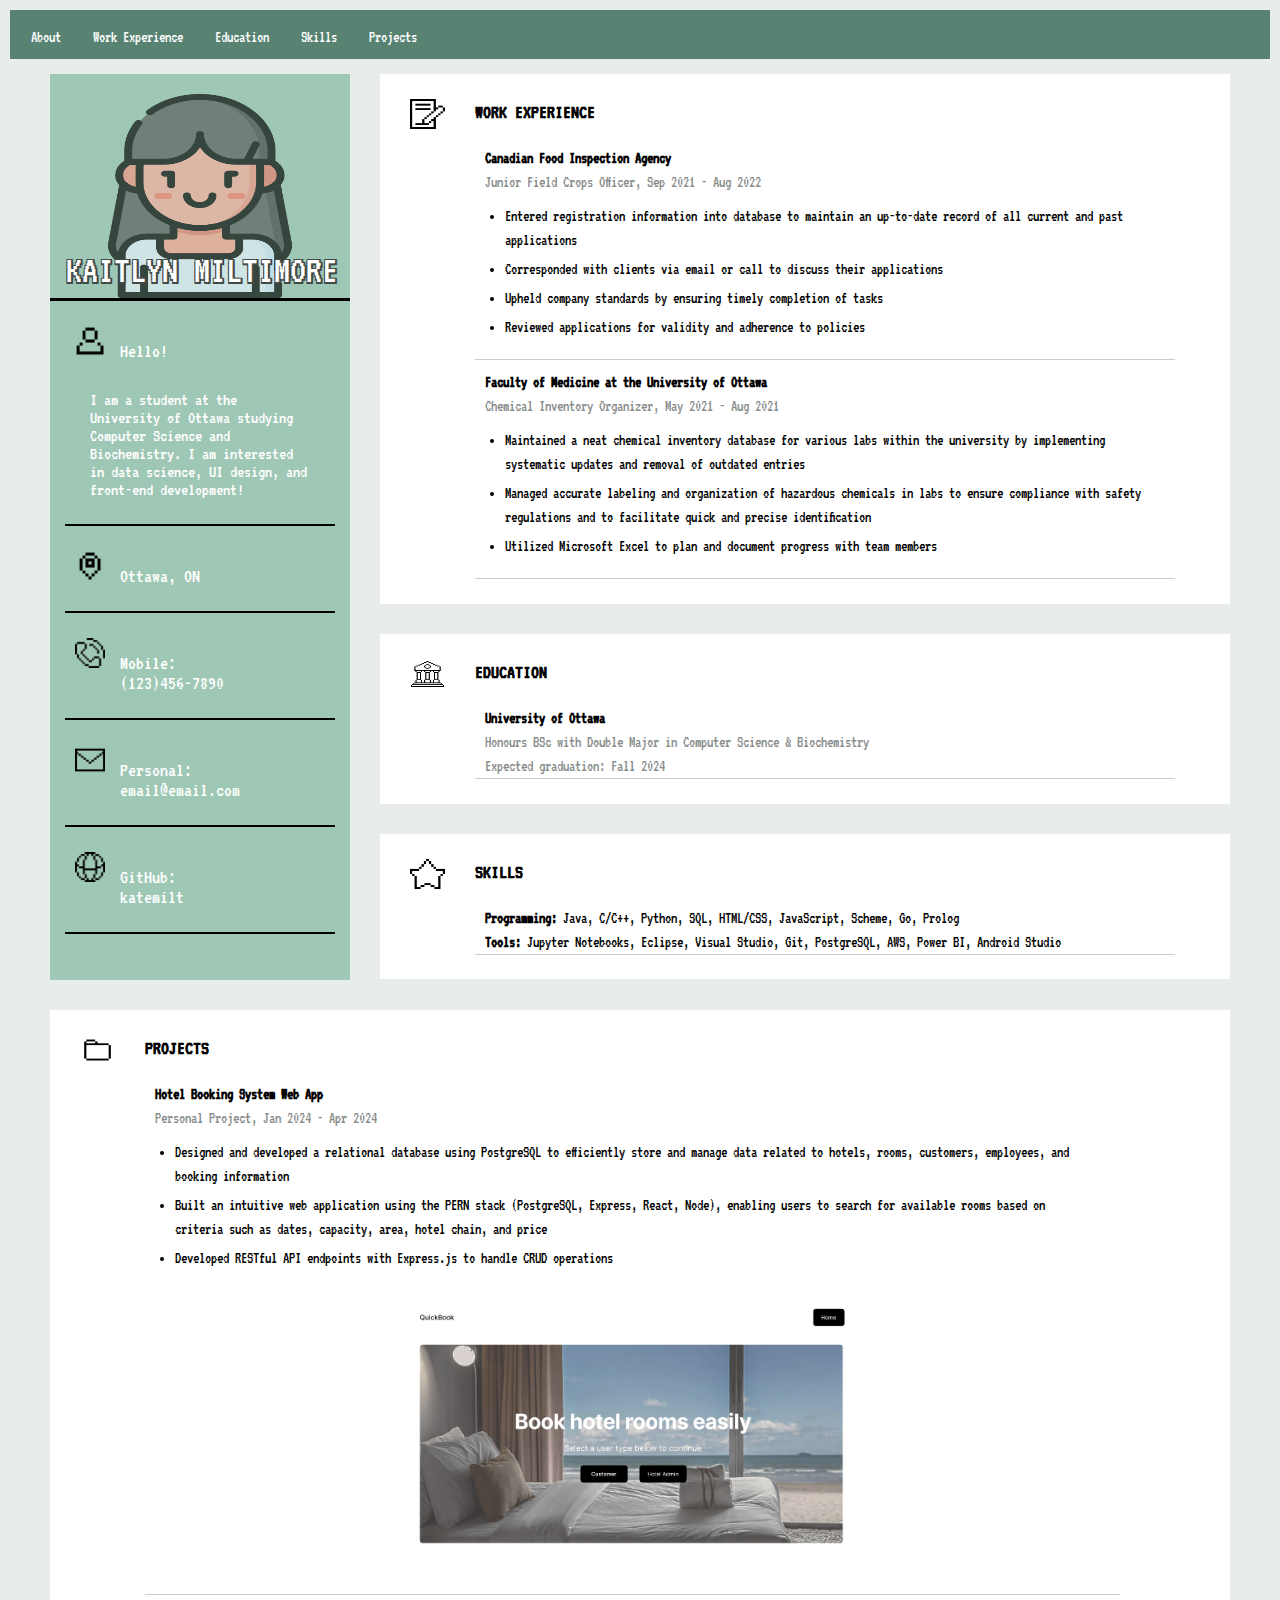
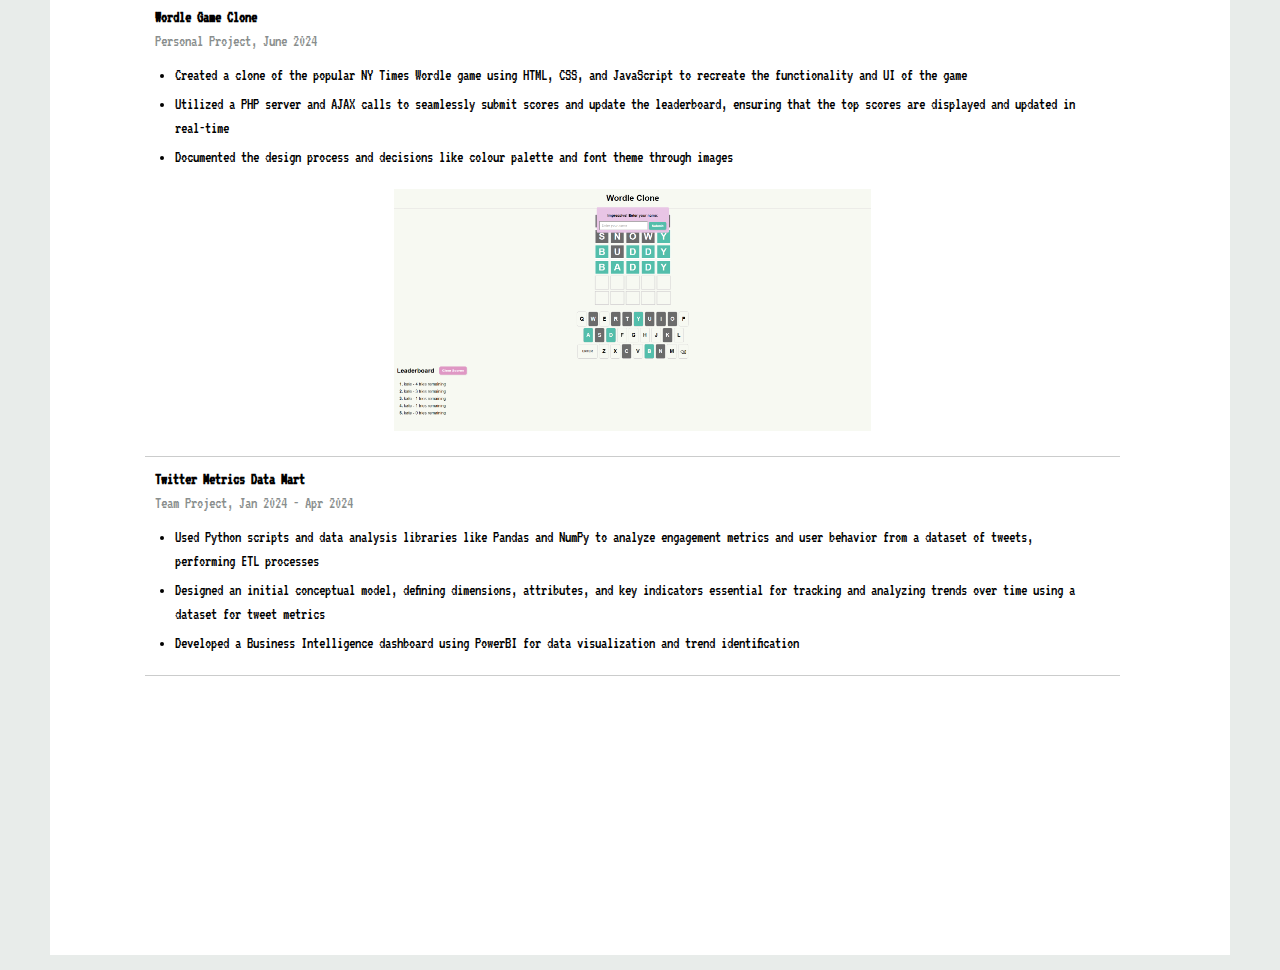
<file: index.html>
<!DOCTYPE html>
<html lang="en">

<head>
     <meta charset="UTF-8">
     <meta name="viewport" content="width=device-width, initial-scale=1.0">
     <title>Portfolio Project</title>
     <link rel="stylesheet" href="public/styles.css">
</head>

<body>
    <meta name="viewport" content="width=device-width, initial-scale=1.0">
    <link rel="preconnect" href="https://fonts.googleapis.com">
    <link rel="preconnect" href="https://fonts.gstatic.com" crossorigin>
    <link href="https://fonts.googleapis.com/css2?family=VT323&display=swap" rel="stylesheet">

    <!-- NAVBAR -->
    <nav class="navbar">
        <ul>
            <li><a href="#about">About</a></li>
            <li><a href="#work">Work Experience</a></li>
            <li><a href="#education">Education</a></li>
            <li><a href="#skills">Skills</a></li>
            <li><a href="#projects">Projects</a></li>
        </ul>
    </nav>

    <div class="container">

        <!-- ABOUT SECTION -->
        <div class="left-box">
            <div class="top-left">
                <img class="pic" src="public/images/girl.png" alt="pic">
                <div class="name">KAITLYN MILTIMORE</div>
                <div class="left-box-rows" id="about">
                    <img class="objective-img" src="public/images/person.png">
                    <div class="left-box-text">Hello!</div>
                    <div class="left-box-text2">I am a student at the University of Ottawa studying Computer Science and 
                        Biochemistry. I am interested in data science, UI design, and front-end development!</div>
                </div>

                <!-- LOCATION -->
                <div class="left-box-rows">
                    <img class="objective-img" src="public/images/location.png">
                    <div class="left-box-text">Ottawa, ON</div>
                </div>

                <!-- PHONE -->
                <div class="left-box-rows">
                    <img class="objective-img" src="public/images/phone-call.png">
                    <div class="left-box-text">Mobile:<br>(123)456-7890</div>
                </div>

                <!-- EMAIL -->
                <div class="left-box-rows">
                    <img class="objective-img" src="public/images/mail.png">
                    <div class="left-box-text">Personal:<br>email@email.com</div>
                </div>

                <!-- GITHUB -->
                <div class="left-box-rows">
                    <img class="objective-img" src="public/images/www.png">
                    <div class="left-box-text">GitHub:<br><a href="https://github.com/katemilt" target="_blank">katemilt</a></div>
                </div>
            </div>
        </div>

        <!-- WORK EXP. SECTION -->
        <div class="work-experience" id="work">
            <div class="box-img"> <img src="public/images/note.png"></div>
            <h1 class="section-title">WORK EXPERIENCE</h1>

            <!-- JOB 1 -->
            <div class="job-box">
                <div class="box-location">Canadian Food Inspection Agency</div>
                <div class="box-title">Junior Field Crops Officer, Sep 2021 - Aug 2022</div>
                <div class="box-description">
                    <ul>
                        <li>Entered registration information into database to maintain an up-to-date record of all current and past applications</li>
                        <li>Corresponded with clients via email or call to discuss their applications</li>
                        <li>Upheld company standards by ensuring timely completion of tasks</li>
                        <li>Reviewed applications for validity and adherence to policies</li>
                    </ul>
                </div>
            </div>

            <!-- JOB 2 -->
            <div class="job-box">
                <div class="box-location">Faculty of Medicine at the University of Ottawa</div>
                <div class="box-title">Chemical Inventory Organizer, May 2021 - Aug 2021</div>
                <div class="box-description">
                    <ul>
                        <li>Maintained a neat chemical inventory database for various labs within the university by implementing
                            systematic updates and removal of outdated entries</li>
                        <li>Managed accurate labeling and organization of hazardous chemicals in labs to ensure compliance with safety
                            regulations and to facilitate quick and precise identification</li>
                        <li>Utilized Microsoft Excel to plan and document progress with team members</li>
                    </ul>
                </div>
            </div>
        </div>

        <!-- EDUCATION SECTION -->
        <div class="education" id="education">
            <div class="box-img"> <img src="public/images/school.png"></div>
            <h1 class="section-title">EDUCATION</h1>
            <div class="job-box">
                <div class="box-location">University of Ottawa</div>
                <div class="box-title">Honours BSc with Double Major in Computer Science & Biochemistry<br>
                    Expected graduation: Fall 2024</div>
            </div>
        </div>

        <!-- SKILLS SECTION -->
        <div class="skills" id="skills">
            <div class="box-img"> <img src="public/images/star.png"></div>
            <h1 class="section-title">SKILLS</h1>
            <div class="job-box">
                <div class="box-description">
                    <b>Programming:</b> Java, C/C++, Python, SQL, HTML/CSS, JavaScript, Scheme, Go, Prolog<br>
                    <b>Tools:</b> Jupyter Notebooks, Eclipse, Visual Studio, Git, PostgreSQL, AWS, Power BI, Android Studio
                </div>
            </div>
        </div>

        <!-- PROJECTS SECTION -->
        <div class="projects" id="projects">
            <div class="box-img"> <img src="public/images/open-folder.png"></div>
            <h1 class="section-title">PROJECTS</h1>

            <!-- PROJ 1 -->
            <div class="proj-box">
                <div class="box-location">Hotel Booking System Web App</div>
                <div class="box-title">Personal Project, Jan 2024 - Apr 2024</div>
                <div class="box-description">
                    <ul>
                        <li>Designed and developed a relational database using PostgreSQL to efficiently store and 
                            manage data related to hotels, rooms, customers, employees, and booking information</li>
                        <li>Built an intuitive web application using the PERN stack (PostgreSQL, Express, React, Node), 
                            enabling users to search for available rooms based on criteria such as dates, capacity, 
                            area, hotel chain, and price</li>
                        <li>Developed RESTful API endpoints with Express.js to handle CRUD operations</li>
                    </ul>
                </div>
                <div class="proj-img">
                    <img src="public/images/hotelwebappss.PNG">
                </div>
            </div>

            <!-- PROJ 2 -->
            <div class="proj-box">
                <div class="box-location">Wordle Game Clone</div>
                <div class="box-title">Personal Project, June 2024</div>
                <div class="box-description">
                    <ul>
                        <li>Created a clone of the popular NY Times Wordle game using HTML, CSS, and JavaScript to
                            recreate the functionality and UI of the game
                        </li>
                        <li>Utilized a PHP server and AJAX calls to seamlessly submit scores and update the leaderboard,
                            ensuring that the top scores are displayed and updated in real-time
                        </li>
                        <li>Documented the design process and decisions like colour palette and font theme through
                            images
                        </li>
                    </ul>
                </div>
                <div class="proj-img">
                    <img src="public/images/userinput.PNG">
                </div>
            </div>

            <!-- PROJ 3 -->
            <div class="proj-box">
                <div class="box-location">Twitter Metrics Data Mart</div>
                <div class="box-title">Team Project, Jan 2024 - Apr 2024</div>
                <div class="box-description">
                    <ul>
                        <li>Used Python scripts and data analysis libraries like Pandas and NumPy to analyze engagement 
                            metrics and user behavior from a dataset of tweets, performing ETL processes</li>
                        <li>Designed an initial conceptual model, defining dimensions, attributes, and key indicators 
                            essential for tracking and analyzing trends over time using a dataset for tweet metrics</li>
                        <li>Developed a Business Intelligence dashboard using PowerBI for data visualization and trend 
                            identification</li>
                    </ul>
                </div>
            </div>

        </div>

    </div>

</body>
</file>
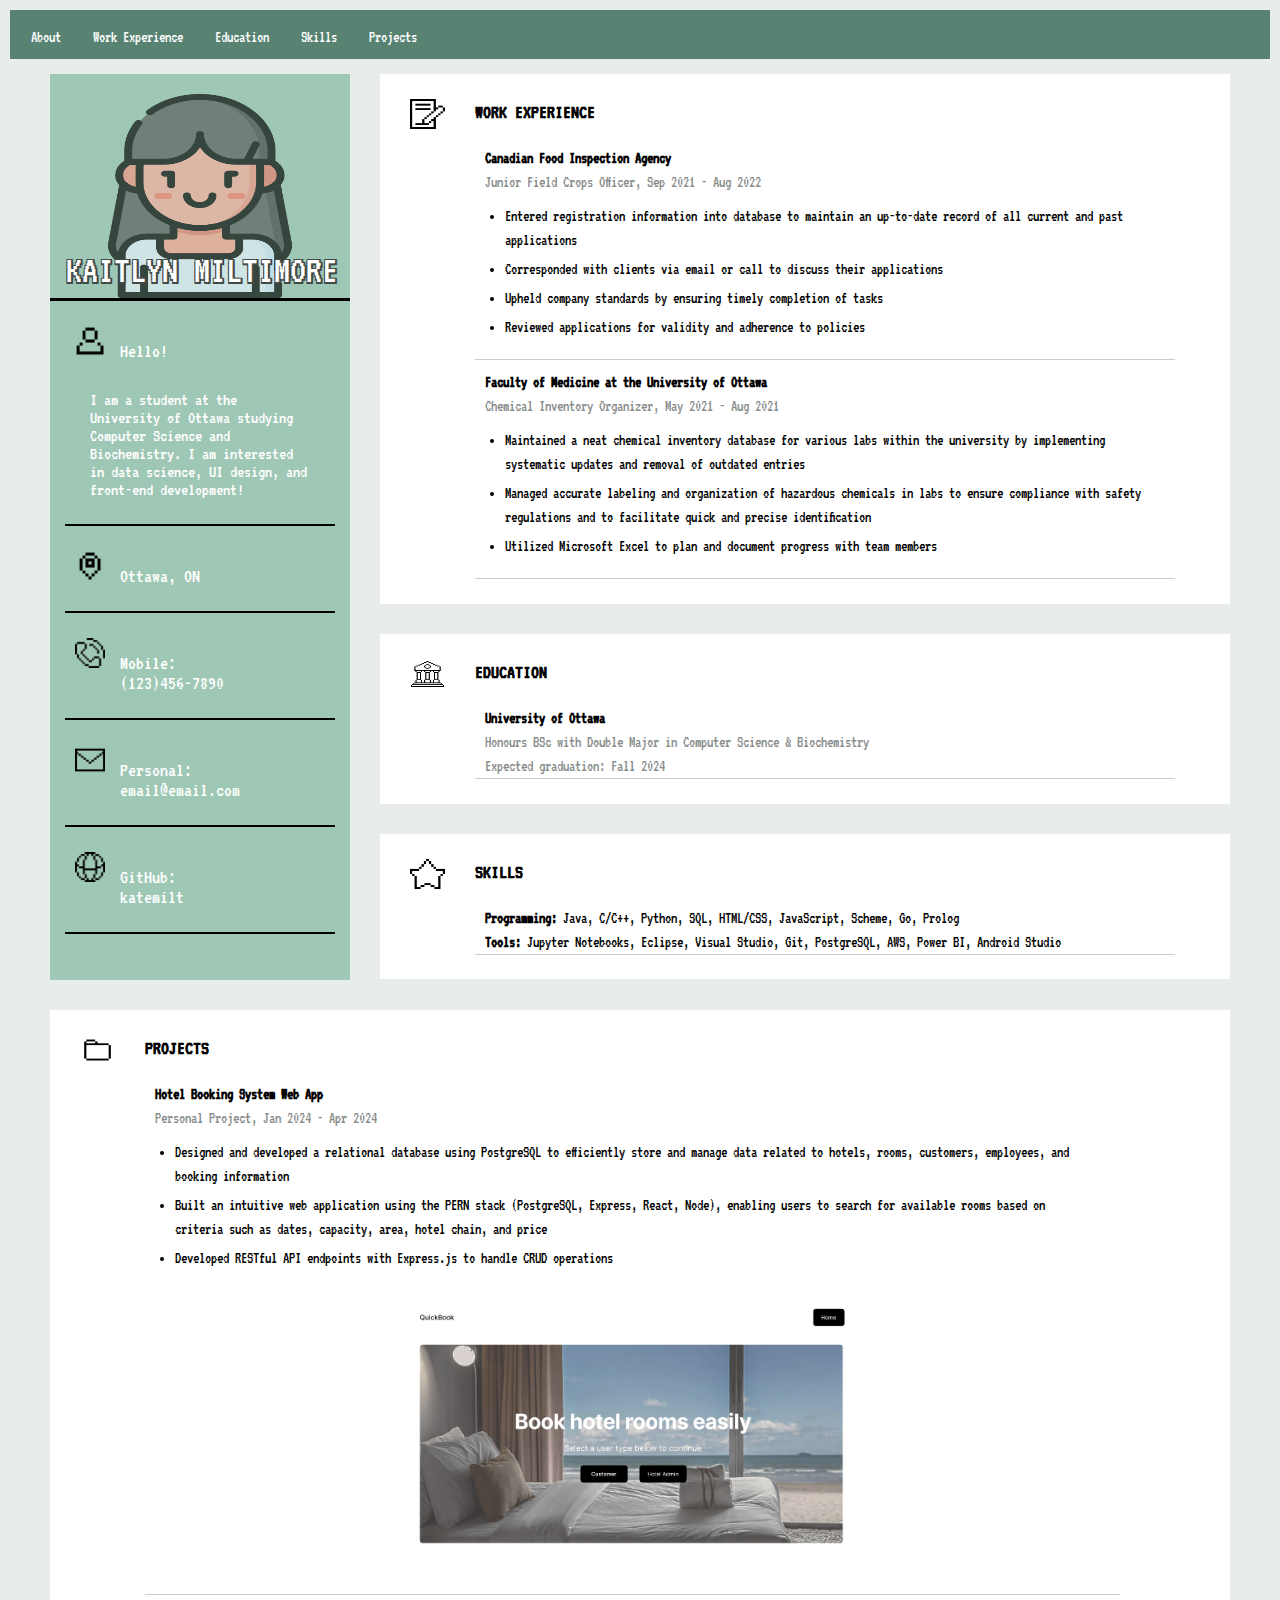
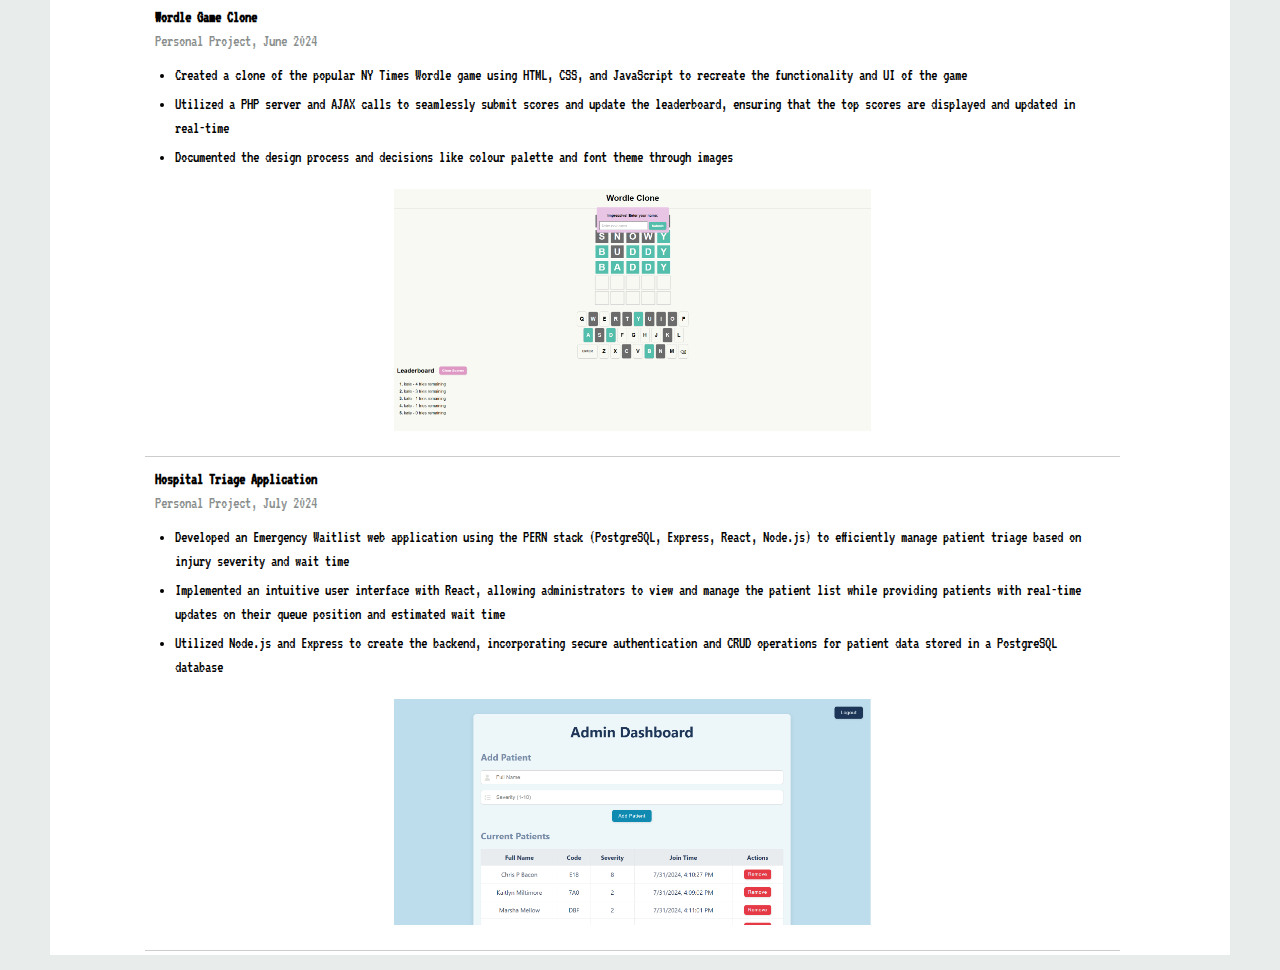
<file: public/index.html>
<!DOCTYPE html>
<html lang="en">

<head>
     <meta charset="UTF-8">
     <meta name="viewport" content="width=device-width, initial-scale=1.0">
     <title>Portfolio Project</title>
     <link rel="stylesheet" href="styles.css">
</head>

<body>
    <meta name="viewport" content="width=device-width, initial-scale=1.0">
    <link rel="preconnect" href="https://fonts.googleapis.com">
    <link rel="preconnect" href="https://fonts.gstatic.com" crossorigin>
    <link href="https://fonts.googleapis.com/css2?family=VT323&display=swap" rel="stylesheet">

    <!-- NAVBAR -->
    <nav class="navbar">
        <ul>
            <li><a href="#about">About</a></li>
            <li><a href="#work">Work Experience</a></li>
            <li><a href="#education">Education</a></li>
            <li><a href="#skills">Skills</a></li>
            <li><a href="#projects">Projects</a></li>
        </ul>
    </nav>

    <div class="container">

        <!-- ABOUT SECTION -->
        <div class="left-box">
            <div class="top-left">
                <img class="pic" src="images/girl.png" alt="pic">
                <div class="name">KAITLYN MILTIMORE</div>
                <div class="left-box-rows" id="about">
                    <img class="objective-img" src="images/person.png">
                    <div class="left-box-text">Hello!</div>
                    <div class="left-box-text2">I am a student at the University of Ottawa studying Computer Science and 
                        Biochemistry. I am interested in data science, UI design, and front-end development!</div>
                </div>

                <!-- LOCATION -->
                <div class="left-box-rows">
                    <img class="objective-img" src="images/location.png">
                    <div class="left-box-text">Ottawa, ON</div>
                </div>

                <!-- PHONE -->
                <div class="left-box-rows">
                    <img class="objective-img" src="images/phone-call.png">
                    <div class="left-box-text">Mobile:<br>(123)456-7890</div>
                </div>

                <!-- EMAIL -->
                <div class="left-box-rows">
                    <img class="objective-img" src="images/mail.png">
                    <div class="left-box-text">Personal:<br>email@email.com</div>
                </div>

                <!-- GITHUB -->
                <div class="left-box-rows">
                    <img class="objective-img" src="images/www.png">
                    <div class="left-box-text">GitHub:<br><a href="https://github.com/katemilt" target="_blank">katemilt</a></div>
                </div>
            </div>
        </div>

        <!-- WORK EXP. SECTION -->
        <div class="work-experience" id="work">
            <div class="box-img"> <img src="images/note.png"></div>
            <h1 class="section-title">WORK EXPERIENCE</h1>

            <!-- JOB 1 -->
            <div class="job-box">
                <div class="box-location">Canadian Food Inspection Agency</div>
                <div class="box-title">Junior Field Crops Officer, Sep 2021 - Aug 2022</div>
                <div class="box-description">
                    <ul>
                        <li>Entered registration information into database to maintain an up-to-date record of all current and past applications</li>
                        <li>Corresponded with clients via email or call to discuss their applications</li>
                        <li>Upheld company standards by ensuring timely completion of tasks</li>
                        <li>Reviewed applications for validity and adherence to policies</li>
                    </ul>
                </div>
            </div>

            <!-- JOB 2 -->
            <div class="job-box">
                <div class="box-location">Faculty of Medicine at the University of Ottawa</div>
                <div class="box-title">Chemical Inventory Organizer, May 2021 - Aug 2021</div>
                <div class="box-description">
                    <ul>
                        <li>Maintained a neat chemical inventory database for various labs within the university by implementing
                            systematic updates and removal of outdated entries</li>
                        <li>Managed accurate labeling and organization of hazardous chemicals in labs to ensure compliance with safety
                            regulations and to facilitate quick and precise identification</li>
                        <li>Utilized Microsoft Excel to plan and document progress with team members</li>
                    </ul>
                </div>
            </div>
        </div>

        <!-- EDUCATION SECTION -->
        <div class="education" id="education">
            <div class="box-img"> <img src="images/school.png"></div>
            <h1 class="section-title">EDUCATION</h1>
            <div class="job-box">
                <div class="box-location">University of Ottawa</div>
                <div class="box-title">Honours BSc with Double Major in Computer Science & Biochemistry<br>
                    Expected graduation: Fall 2024</div>
            </div>
        </div>

        <!-- SKILLS SECTION -->
        <div class="skills" id="skills">
            <div class="box-img"> <img src="images/star.png"></div>
            <h1 class="section-title">SKILLS</h1>
            <div class="job-box">
                <div class="box-description">
                    <b>Programming:</b> Java, C/C++, Python, SQL, HTML/CSS, JavaScript, Scheme, Go, Prolog<br>
                    <b>Tools:</b> Jupyter Notebooks, Eclipse, Visual Studio, Git, PostgreSQL, AWS, Power BI, Android Studio
                </div>
            </div>
        </div>

        <!-- PROJECTS SECTION -->
        <div class="projects" id="projects">
            <div class="box-img"> <img src="images/open-folder.png"></div>
            <h1 class="section-title">PROJECTS</h1>

            <!-- PROJ 1 -->
            <div class="proj-box">
                <div class="box-location">Hotel Booking System Web App</div>
                <div class="box-title">Personal Project, Jan 2024 - Apr 2024</div>
                <div class="box-description">
                    <ul>
                        <li>Designed and developed a relational database using PostgreSQL to efficiently store and 
                            manage data related to hotels, rooms, customers, employees, and booking information</li>
                        <li>Built an intuitive web application using the PERN stack (PostgreSQL, Express, React, Node), 
                            enabling users to search for available rooms based on criteria such as dates, capacity, 
                            area, hotel chain, and price</li>
                        <li>Developed RESTful API endpoints with Express.js to handle CRUD operations</li>
                    </ul>
                </div>
                <div class="proj-img">
                    <img src="images/hotelwebappss.PNG">
                </div>
            </div>

            <!-- PROJ 2 -->
            <a href="https://github.com/katemilt/Wordle-Game.git" target="_blank" class="proj-link">
                <div class="proj-box">
                    <div class="box-location">Wordle Game Clone</div>
                    <div class="box-title">Personal Project, June 2024</div>
                    <div class="box-description">
                        <ul>
                            <li>Created a clone of the popular NY Times Wordle game using HTML, CSS, and JavaScript to
                                recreate the functionality and UI of the game
                            </li>
                            <li>Utilized a PHP server and AJAX calls to seamlessly submit scores and update the leaderboard,
                                ensuring that the top scores are displayed and updated in real-time
                            </li>
                            <li>Documented the design process and decisions like colour palette and font theme through
                                images
                            </li>
                        </ul>
                    </div>
                    <div class="proj-img">
                        <img src="images/userinput.PNG">
                    </div>
                </div>
            </a>

            <!-- PROJ 3 -->
            <a href="https://github.com/katemilt/Emergency-Waitlist.git" target="_blank" class="proj-link">
                <div class="proj-box">
                    <div class="box-location">Hospital Triage Application</div>
                    <div class="box-title">Personal Project, July 2024</div>
                    <div class="box-description">
                        <ul>
                            <li>Developed an Emergency Waitlist web application using the PERN stack (PostgreSQL, Express, React, 
                                Node.js) to efficiently manage patient triage based on injury severity and wait time
                            </li>
                            <li>Implemented an intuitive user interface with React, allowing administrators to view and manage 
                                the patient list while providing patients with real-time updates on their queue position and 
                                estimated wait time
                            </li>
                            <li>Utilized Node.js and Express to create the backend, incorporating secure authentication and 
                                CRUD operations for patient data stored in a PostgreSQL database
                            </li>
                        </ul>
                    </div>
                    <div class="proj-img">
                        <img src="images/admindb.PNG">
                    </div>
                </div>
            </a>

        </div>

    </div>

</body>
</file>
<file: public/styles.css>
html {
    cursor: url('images/send.png'), auto;
    }

body {
    background: #e8ecea;
    font-family: 'VT323';
    margin: auto;
    box-sizing: border-box;
    padding: 10px;
  }

  .vt323-regular {
    font-family: "VT323", monospace;
    font-weight: 400;
    font-style: normal;
  }

  .container {
    margin: auto;
    justify-content: center;
    width: 1210px;
    height: auto;
  }

  .left-box{
    float: left;
    background-color: #9fc7b6;
    height: 906px;
    width: 300px;
    box-sizing: border-box;
    margin: 15px 15px 15px 15px;
  }
  
  .top-left{
    position: relative;
    border-style: solid;
    border-width: 0px 0px 3px 0px;
    box-sizing: border-box;
    height: 25%;
    margin: 0px;
  }
  
  .name {
      position: absolute;
      font-size: 40px;
      color: white;
      bottom: 8px;
      left: 16px;
      box-sizing: border-box;
      text-shadow: 
        -1.5px -1.5px 0 #414a46,  
         1.5px -1.5px 0 #414a46,
        -1.5px  1.5px 0 #414a46,
         1.5px  1.5px 0 #414a46;
  }
  
  img { 
      width: 100%;
      height: 100%;
      box-sizing: border-box;
  }

  .pic { 
    border: solid transparent;
    border-width: 20px 15px 0px 15px;
    opacity: 0.65;
}
  
  .objective {
     border-style: solid;
     border-width: 0px 0px 2px 0px ;
     margin: 15px;
     padding: 10px;
     box-sizing: border-box;
  }
  
  .objective-img{
    float: left;
    box-sizing: border-box;
    width: 30px;
    height: auto;
  }
  
  .objective-text{
    display: inline-block;
    text-align: left;
    color: white;
    box-sizing: border-box;
    margin: 15px 15px 15px 15px;
  }

  .left-box-rows{
     border-style: solid;
     border-width: 0px 0px 2px 0px;
     box-sizing: border-box;
     margin: 15px;
     padding: 10px;
  }
  
  .left-box-text {
    display: inline-block;
    text-align: left;
    font-size: 20px;
    color: white;
    margin: 15px 15px 15px 15px;
    box-sizing: border-box;
  }
  
  .left-box-text a {
    color: #ffffff; 
    text-decoration: none; 
  }
  
  .left-box-text a:hover {
    text-decoration: underline; 
    color: #115440; 
  }

  .left-box-text2 {
    display: inline-block;
    text-align: left;
    font-size: 18px;
    color: white;
    margin: 15px 15px 15px 15px;
    box-sizing: border-box;
  }

  .work-experience {
    float: left;
    background-color: white;
    height: 530px;
    width: 850px;
    margin: 15px 15px 15px 15px;
    box-sizing: border-box;
  }

  .section-title {
    font-size: 20px;
    padding: 15px 0px 0px 0px;
  }
  
  .box-img {
    float: left;
    height: 30px;
    width: 35px;
    margin: 25px 30px 100% 30px;
    box-sizing: border-box;
  }
  
  .job-box{
    float: left;
    border: solid;
    border-width: 0px 0px 1px 0px;
    border-color: #cbcccc;
    box-sizing: border-box;
    margin: 0px 10px 0px 0px;
    padding: 10px 10px 0px 10px;
    width: 700px;
    height: auto;
  }
  
  .job-box:hover {
    background-color: rgb(226, 242, 235);
  }
  
  .box-location {
    font-weight: bold;
    line-height: 1.5;
    box-sizing: border-box;
  }
  
  .box-title{
    color: #898e8d;
    line-height: 1.5;
    box-sizing: border-box;
  }
  
  .box-description{
    line-height: 1.5;
    box-sizing: border-box;
  }

  .box-description ul {
    list-style-type: disc;
    margin-left: 20px;
    padding-left: 0;
}

  .box-description li {
    margin-bottom: 5px;
}
  
  .education {
    float: left;
    background-color: white;
    box-sizing: border-box;
    height: 170px;
    width: 850px;
    margin: 15px 15px 15px 15px;
  }
  
  .skills {
    float: left;
    background-color: white;
    box-sizing: border-box;
    height: 145px;
    width: 850px;
    margin: 15px 15px 15px 15px;
  }

  .projects {
    float: left;
    background-color: white;
    box-sizing: border-box;
    height: 1545px;
    width: 1180px;
    margin: 15px 15px 15px 15px;
  }

  .proj-box{
    float: left;
    border: solid;
    border-width: 0px 0px 1px 0px;
    border-color: #cbcccc;
    box-sizing: border-box;
    margin: 0px 10px 0px 0px;
    padding: 10px 10px 0px 10px;
    width: 975px;
    height: auto;
  }

  .proj-box:hover {
    background-color: rgb(226, 242, 235);
  }

  .proj-img {
    display: flex;
    justify-content: center;
    width: 100%; 
    margin-top: 20px; 
}

.proj-img img {
    max-width: 50%;
    height: auto;
    padding: 0px 0px 25px 0px;
}
  
  ul {
    list-style: none;
    margin: 10px 20px 20px 45px;
  }

.navbar {
    background-color: #588372;
    overflow: hidden;
}

.navbar ul {
    list-style-type: none;
    margin: 0;
    padding: 5px;
}

.navbar ul li {
    float: left;
}

.navbar ul li a {
    display: block;
    color: white;
    text-align: center;
    padding: 14px 16px;
    text-decoration: none;
}

.navbar ul li a:hover {
    background-color: #ddd;
    color: black;
}

.proj-link {
  text-decoration: none;
  color: inherit;
  display: block;
}
</file>
